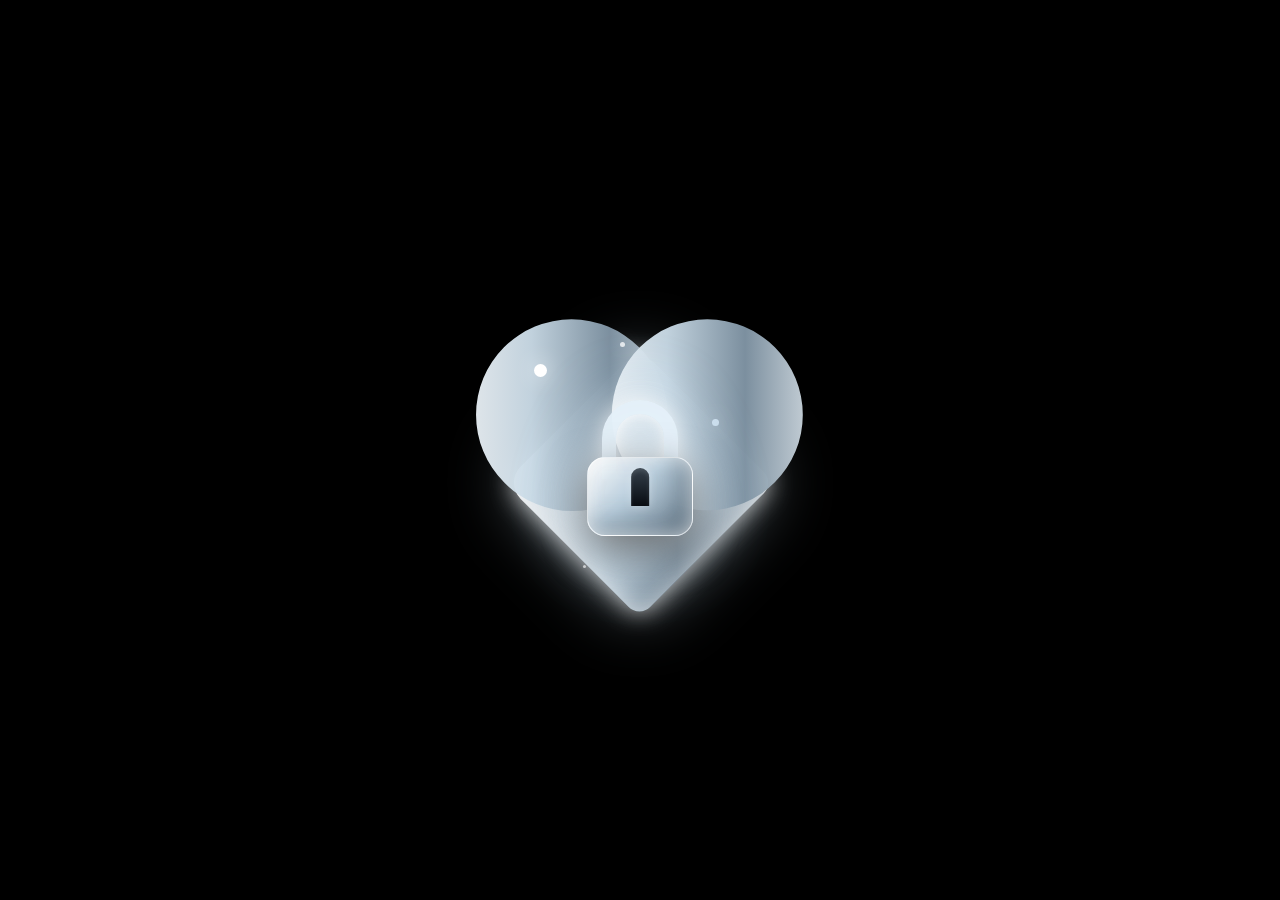
<file: Malak/index.html>
<!doctype html>
<html lang="it">
<head>
  <meta charset="utf-8">
  <meta name="viewport" content="width=device-width, initial-scale=1">
  <title>Malak</title>
  <link rel="preconnect" href="https://fonts.googleapis.com">
  <link rel="preconnect" href="https://fonts.gstatic.com" crossorigin>
  <link href="https://fonts.googleapis.com/css2?family=Great+Vibes&family=Montserrat:wght@400;600;700;800&display=swap" rel="stylesheet">
  <link rel="stylesheet" href="style.css">
</head>
<body>
  <main class="stage" id="stage" aria-label="Animazione per Malak">
    <div class="video-bg" aria-hidden="true">
      <iframe
        id="backgroundVideo"
        data-src="https://www.youtube.com/embed/RG8438PcnlU?autoplay=1&mute=1&loop=1&playlist=RG8438PcnlU&controls=0&modestbranding=1&playsinline=1&rel=0&showinfo=0&disablekb=1&fs=0&iv_load_policy=3"
        title="Sfondo video"
        frameborder="0"
        allow="autoplay; encrypted-media; picture-in-picture; web-share"
        referrerpolicy="strict-origin-when-cross-origin"
        allowfullscreen>
      </iframe>
    </div>

    <section class="intro" id="intro">
      <div class="locked-heart-intro" aria-hidden="true">
        <div class="platinum-heart-wrap">
          <div class="platinum-heart"></div>
          <div class="platinum-lock">
            <span class="lock-shackle"></span>
            <span class="lock-body"></span>
            <span class="lock-keyhole"></span>
          </div>
        </div>
      </div>
      <button class="start-button" id="startButton" type="button">
        <span class="button-heart" aria-hidden="true"></span>
        <span class="button-text">click me</span>
      </button>
    </section>

    <section class="show" id="show" aria-live="polite">
      <div class="video-tint" aria-hidden="true"></div>
      <div class="bow-field" aria-hidden="true">
        <span class="kitty-bow bow-1"></span>
        <span class="kitty-bow bow-2"></span>
        <span class="kitty-bow bow-3"></span>
        <span class="kitty-bow bow-4"></span>
        <span class="kitty-bow bow-5"></span>
      </div>
      <div class="kitty-stickers" aria-hidden="true">
        <img class="kitty-sticker sticker-left" src="hello_kitty_PNG12.png" alt="">
        <img class="kitty-sticker sticker-right" src="hello_kitty_PNG20.png" alt="">
      </div>
      <canvas class="spark-canvas" id="sparkCanvas"></canvas>

      <div class="scene scene-heart is-active" id="sceneHeart">
        <div class="heart-wrap">
          <div class="name-heart" id="nameHeart" aria-label="Cuore con il nome Malak"></div>
          <div class="name-glow">Malak</div>
        </div>
      </div>

      <div class="scene scene-birthday" id="sceneBirthday">
        <div class="birthday-show">
          <div class="orbit-field" aria-hidden="true">
            <span></span>
            <span></span>
            <span></span>
          </div>
          <p class="birthday-kicker">Il tuo giorno</p>
          <h1>Buon compleanno Malak</h1>
          <div class="wish-line">
            <span>ti amo</span>
            <span>sei speciale</span>
            <span>per sempre</span>
          </div>
        </div>
      </div>

      <div class="scene scene-photo" id="scenePhoto">
        <div class="photo-ring">
          <img src="assets/malak.jpg" alt="Malak" id="malakPhoto">
          <div class="photo-fallback" id="photoFallback">
            <span>Malak</span>
          </div>
        </div>
        <p class="photo-caption">La ragazza che amo</p>
      </div>

      <div class="scene scene-message" id="sceneMessage">
        <article class="love-message" id="loveMessage">
          <p class="small">Per te, Malak</p>
          <h1>La mia lettera per te</h1>
          <p>
            Buon compleanno Malak, so che forse sembrerà poco ma non saprei cosa regalarti essendo che non siamo vicini ma siamo ancora distanti se ti avrei qui da me ti avrei fatto un regalo fantastico e sotto ti avrei coccolato perché so che ti piacciono tanto le coccole e le carezze. ❤️
          </p>
          <p>
            Sono felice di darti il tuo primo buon compleanno perché abbiamo quasi fatto 1 anno insieme e questi sono i miei primi auguri che ti faccio da quando ti conosco e da quando ci siamo innamorati. 💘
          </p>
          <p>
            Sei una ragazza fantastica splendente che sorride sempre dove quando vedo che ti ho fatto pure rinascere da una parte dove capisco ciò che provi dopo nel tempo ho capito che penso a sei ogni giorno che passa. 💕
          </p>
          <p>
            Sei una ragazza fantastica che come ti ho sempre detto brilli sui miei occhi fantastici dove anche se sbaglio mi accetti sempre dove anche se sbagli tu ti accetto sempre ed amo quelle piccole parti di te. 💙
          </p>
          <p>
            Sei una ragazza intelligente di intelletto leale e fantastica che fa di tutto per il proprio ragazzo dove se non ci sono e come che ti manca una parte di te perché penso che quella parte di te ci sono io come anche nel mio cuore una parte di te è costruita da te. 💜
          </p>
          <p>
            Dove ogni giorno che passa con te mi innamoro sempre di più non solo della bellezza di quanto sei una ragazza bellissima che brilla che mi innamoro pure dei tuoi fantastici modi di fare vedere che sorridi che dici la tua che sei aperta con me e ciò che mi fa capire quanto tu ci tieni a me dove vedo che ti togli quello scudo e vieni da me perché vuoi ricevere quel amore fantastico che ti piace provare con me dove ritorni sul mio cuore dopo una giornata stancante perché sai che io ci sono sempre e non mi stuferò mai di te. 💖
          </p>
          <p>
            Amo la tua indipendenza il tuo modo di fare essere una ragazza in gamba non cambiare mai ma pensarla nel tuo di modo e che se non va bene una cosa chiedi a me perché sai che ti dico la verità e sono leale. 💛
          </p>
          <p>
            Amo quando mi fai vedere i vestiti indossati amo vedere i vestiti che ti compri sono fantastici e quando ti vedo vedo quanto tu sei fantastica per me è bellissima quando penso che ti sta davvero tutto per bene eh che quando vedo che mi riscaldi perché non tengo perché sei bellissima come un fiore. 💞
          </p>
          <p>
            Ti amo più di qualsiasi altra cosa al mondo.
          </p>
          <p>
            Il tuo valore per me non si può contare con le dita e nemmeno con una calcolatrice sai quando ci sono così tanti numeri che anche una calcolatrice/macchina va in errore(tilt)? Ecco il tuo valore per me è ancora più grande sei qualcosa di incalcolabile qualcosa che nessuna macchina e nessun numero potranno mai spiegare davvero. 🤍
          </p>
          <p>
            Malak continuerei con te tutti i giorni che passano e scusa scusa scusa di tutti i miei errori passati mi perdono e quando ci metto il cuore sai che ciò che dico e vero e che viene dal profondo del mio cuore. ❤️‍🔥
          </p>
          <p>
            Se potevamo incontrarci sarei già venuto per regalarti qualcosa di grande ma non nah ho la possibilità dalla distanza che abbiamo per quello che quando ci rincontreremo Inshallah ti farò i regali che ti ho detto e ti darò davvero il bacio sulle labbra per farti felice e contenta e farti rimanere qualcosa di me provato dove insieme abbiamo provato una cosa che abbiamo sempre voluto.
          </p>
        </article>
      </div>
    </section>
  </main>

  <script src="script.js"></script>
</body>
</html>
</file>
<file: Malak/style.css>
:root {
  --black: #020104;
  --pink: #F48FB1;
  --hot-pink: #F48FB1;
  --rose: #ff9ccf;
  --red: #ff184f;
  --white: #fff6fb;
  --kitty-pink: #F48FB1;
  --gold: #ffd76a;
  --blue: #76c7ff;
  --violet: #b98cff;
}

* {
  box-sizing: border-box;
}

html,
body {
  width: 100%;
  min-height: 100%;
  margin: 0;
  overflow: hidden;
  background: var(--black);
  color: var(--white);
  font-family: "Montserrat", Arial, sans-serif;
}

button {
  font: inherit;
}

.stage {
  position: relative;
  isolation: isolate;
  width: 100vw;
  height: 100vh;
  min-height: 560px;
  overflow: hidden;
  background:
    radial-gradient(circle at 50% 52%, rgba(255, 45, 143, 0.12), transparent 31%),
    radial-gradient(circle at 18% 18%, rgba(255, 24, 79, 0.11), transparent 23%),
    radial-gradient(circle at 82% 78%, rgba(255, 111, 179, 0.1), transparent 25%),
    #000;
}

.stage::before,
.stage::after {
  content: "";
  position: absolute;
  inset: -20%;
  z-index: 0;
  pointer-events: none;
}

.stage::before {
  background-image:
    radial-gradient(circle, rgba(255, 255, 255, 0.8) 0 1px, transparent 1.4px),
    radial-gradient(circle, rgba(255, 111, 179, 0.9) 0 1px, transparent 1.5px);
  background-position: 0 0, 55px 37px;
  background-size: 130px 130px, 170px 170px;
  opacity: 0.2;
  animation: starsDrift 26s linear infinite;
}

.stage::after {
  background:
    radial-gradient(circle at 25% 22%, rgba(255, 24, 79, 0.2), transparent 24%),
    radial-gradient(circle at 76% 35%, rgba(118, 199, 255, 0.12), transparent 26%),
    radial-gradient(circle at 54% 78%, rgba(185, 140, 255, 0.14), transparent 30%);
  filter: blur(12px);
  opacity: 0.75;
  animation: auroraMove 14s ease-in-out infinite alternate;
}

.intro,
.show,
.scene {
  position: absolute;
  inset: 0;
}

.intro {
  z-index: 10;
  display: grid;
  place-items: center;
  background: #000;
  transition: opacity 1.1s ease, visibility 1.1s ease;
}

.intro.is-hidden {
  visibility: hidden;
  opacity: 0;
  pointer-events: none;
}

.locked-heart-intro {
  position: absolute;
  inset: 0;
  display: grid;
  place-items: center;
  transition: opacity 850ms ease, transform 850ms ease, filter 850ms ease, visibility 850ms ease;
  pointer-events: none;
}

.intro.is-ready .locked-heart-intro {
  visibility: hidden;
  opacity: 0;
  transform: scale(1.18);
  filter: blur(18px);
}

.platinum-heart-wrap {
  position: relative;
  display: grid;
  place-items: center;
  width: min(68vw, 330px);
  aspect-ratio: 1;
  animation: platinumFloat 2.8s ease-in-out infinite;
}

.platinum-heart {
  position: absolute;
  width: 58%;
  aspect-ratio: 1;
  left: 21%;
  top: 31%;
  transform: rotate(-45deg);
  border-radius: 12% 12% 8% 8%;
  background:
    linear-gradient(135deg, rgba(255, 255, 255, 0.95), rgba(201, 218, 230, 0.96) 35%, rgba(126, 146, 162, 0.98) 64%, rgba(247, 252, 255, 0.96));
  box-shadow:
    0 0 24px rgba(255, 255, 255, 0.78),
    0 0 68px rgba(190, 216, 232, 0.48),
    inset 0 0 24px rgba(255, 255, 255, 0.58),
    inset -18px -18px 28px rgba(92, 111, 127, 0.32);
}

.platinum-heart::before,
.platinum-heart::after {
  content: "";
  position: absolute;
  width: 100%;
  aspect-ratio: 1;
  border-radius: 50%;
  background: inherit;
}

.platinum-heart::before {
  left: 0;
  top: -50%;
}

.platinum-heart::after {
  left: 50%;
  top: 0;
}

.platinum-heart-wrap::before,
.platinum-heart-wrap::after {
  content: "";
  position: absolute;
  border-radius: 50%;
  pointer-events: none;
}

.platinum-heart-wrap::before {
  display: none;
}

.platinum-heart-wrap::after {
  width: 13px;
  aspect-ratio: 1;
  left: 18%;
  top: 24%;
  background: #fff;
  box-shadow:
    82px -26px 0 -4px rgba(255, 255, 255, 0.76),
    175px 52px 0 -3px rgba(221, 240, 255, 0.74),
    44px 196px 0 -5px rgba(255, 255, 255, 0.7);
  filter: drop-shadow(0 0 11px rgba(255, 255, 255, 0.88));
  animation: platinumSparkle 1.7s ease-in-out infinite;
}

.platinum-lock {
  position: relative;
  width: min(27vw, 118px);
  height: min(31vw, 136px);
  margin-top: 36px;
  z-index: 2;
  filter:
    drop-shadow(0 0 16px rgba(255, 255, 255, 0.72))
    drop-shadow(0 0 34px rgba(173, 203, 222, 0.42));
}

.lock-shackle {
  position: absolute;
  left: 18%;
  top: 0;
  width: 64%;
  height: 58%;
  border: clamp(9px, 2vw, 14px) solid rgba(229, 241, 249, 0.96);
  border-bottom: 0;
  border-radius: 999px 999px 0 0;
  box-shadow:
    inset 0 0 12px rgba(255, 255, 255, 0.72),
    0 0 16px rgba(255, 255, 255, 0.44);
}

.lock-body {
  position: absolute;
  left: 5%;
  bottom: 0;
  width: 90%;
  height: 58%;
  border: 1px solid rgba(255, 255, 255, 0.74);
  border-radius: 18px;
  background:
    linear-gradient(135deg, rgba(255, 255, 255, 0.96), rgba(184, 205, 220, 0.98) 44%, rgba(102, 122, 138, 0.98) 100%);
  box-shadow:
    inset 0 0 18px rgba(255, 255, 255, 0.62),
    inset -16px -14px 24px rgba(68, 86, 101, 0.34),
    0 14px 42px rgba(0, 0, 0, 0.5);
}

.lock-keyhole {
  position: absolute;
  left: 50%;
  bottom: 22%;
  width: 15%;
  height: 28%;
  transform: translateX(-50%);
  border-radius: 999px 999px 45% 45%;
  background: linear-gradient(180deg, #34404b, #080c12);
  box-shadow:
    0 0 10px rgba(255, 255, 255, 0.3),
    inset 0 3px 4px rgba(255, 255, 255, 0.1);
}

.start-button {
  position: relative;
  display: grid;
  place-items: center;
  width: min(64vw, 310px);
  aspect-ratio: 1;
  border: 0;
  color: #fff;
  background: transparent;
  cursor: pointer;
  text-transform: lowercase;
  letter-spacing: 0;
  isolation: isolate;
  opacity: 0;
  transform: translateY(22px) scale(0.82);
  transition: opacity 850ms ease, transform 850ms cubic-bezier(0.18, 0.92, 0.18, 1.18);
  pointer-events: none;
}

.intro.is-ready .start-button {
  opacity: 1;
  transform: translateY(0) scale(1);
  pointer-events: auto;
}

.button-heart {
  position: absolute;
  width: 56%;
  aspect-ratio: 1;
  left: 22%;
  top: 30%;
  transform: rotate(-45deg);
  border-radius: 12% 12% 8% 8%;
  background: linear-gradient(145deg, var(--red), var(--hot-pink) 54%, var(--rose));
  box-shadow:
    0 0 34px rgba(255, 24, 79, 0.75),
    0 0 86px rgba(255, 45, 143, 0.45);
  animation: pulseHeart 1.4s ease-in-out infinite;
  z-index: -1;
}

.button-heart::before,
.button-heart::after {
  content: "";
  position: absolute;
  width: 100%;
  aspect-ratio: 1;
  border-radius: 50%;
  background: inherit;
}

.button-heart::before {
  left: 0;
  top: -50%;
}

.button-heart::after {
  left: 50%;
  top: 0;
}

.button-text {
  position: relative;
  z-index: 1;
  font-size: clamp(1.45rem, 5vw, 2.25rem);
  font-weight: 800;
  text-shadow: 0 2px 12px rgba(0, 0, 0, 0.7);
}

.show {
  z-index: 2;
  opacity: 0;
  transition: opacity 900ms ease;
  isolation: isolate;
}

.show.is-running {
  opacity: 1;
}

.video-bg,
.video-tint,
.bow-field,
.kitty-stickers {
  position: absolute;
  inset: 0;
  pointer-events: none;
}

.video-bg {
  z-index: 0;
  overflow: hidden;
  background: #000;
  opacity: 0;
  transition: opacity 1.6s ease;
}

.stage.video-ready .video-bg {
  opacity: 0.82;
}

.video-bg::before,
.video-bg::after {
  content: "";
  position: absolute;
  pointer-events: none;
}

.video-bg::before {
  inset: -7%;
  z-index: 0;
  background-image:
    linear-gradient(135deg, rgba(2, 1, 4, 0.64), rgba(255, 24, 79, 0.2) 44%, rgba(118, 199, 255, 0.14)),
    url("assets/image0.jpg");
  background-position: center;
  background-size: cover;
  opacity: 0.35;
  filter: blur(3px) saturate(1.12) contrast(1.06) brightness(0.68);
  transform: scale(1.04);
  animation: fallbackPan 18s ease-in-out infinite alternate;
}

.video-bg.use-fallback::before {
  opacity: 0.92;
}

.video-bg.use-fallback iframe {
  display: none;
}

.video-bg::after {
  inset: 0;
  z-index: 2;
  background:
    radial-gradient(circle at 50% 50%, rgba(0, 0, 0, 0.08), rgba(0, 0, 0, 0.28) 42%, rgba(0, 0, 0, 0.48)),
    rgba(244, 143, 177, 0.05);
}

.video-bg iframe {
  position: absolute;
  left: 50%;
  top: 50%;
  z-index: 1;
  width: max(100vw, 177.78vh);
  height: max(56.25vw, 100vh);
  border: 0;
  pointer-events: none;
  transform: translate(-50%, -50%) scale(1.18);
  filter: blur(0.7px) saturate(1.18) contrast(1.04) brightness(0.68);
}

.video-tint {
  z-index: 1;
  background:
    radial-gradient(circle at 50% 44%, rgba(244, 143, 177, 0.2), transparent 30%),
    linear-gradient(180deg, rgba(0, 0, 0, 0.44), rgba(0, 0, 0, 0.82)),
    rgba(0, 0, 0, 0.48);
  backdrop-filter: blur(1px);
}

.bow-field {
  z-index: 3;
  overflow: hidden;
  opacity: 0.82;
}

.kitty-stickers {
  z-index: 3;
  overflow: hidden;
}

.spark-canvas {
  position: absolute;
  inset: 0;
  width: 100%;
  height: 100%;
  z-index: 2;
}

.kitty-bow {
  position: absolute;
  width: var(--bow-size);
  height: calc(var(--bow-size) * 0.76);
  transform: rotate(var(--bow-rotate));
  filter:
    drop-shadow(0 0 12px rgba(244, 143, 177, 0.75))
    drop-shadow(0 0 28px rgba(255, 45, 143, 0.28));
  opacity: 0;
  animation: bowFloat var(--bow-speed) ease-in-out infinite;
}

.kitty-bow::before,
.kitty-bow::after {
  content: "";
  position: absolute;
  top: 9%;
  width: 48%;
  height: 78%;
  background:
    radial-gradient(circle at 36% 34%, rgba(255, 255, 255, 0.55), transparent 18%),
    linear-gradient(135deg, #ffb9d1, var(--kitty-pink) 58%, #df5f95);
  border: 2px solid rgba(255, 246, 251, 0.72);
}

.kitty-bow::before {
  left: 0;
  border-radius: 72% 28% 56% 44%;
  transform: skewY(10deg);
}

.kitty-bow::after {
  right: 0;
  border-radius: 28% 72% 44% 56%;
  transform: skewY(-10deg);
}

.kitty-bow {
  background:
    radial-gradient(circle, #fff 0 18%, transparent 19%),
    linear-gradient(145deg, #ffb9d1, var(--kitty-pink) 62%, #df5f95);
  background-size: 100% 100%;
  border-radius: 50%;
}

.kitty-bow::selection {
  background: transparent;
}

.kitty-sticker {
  position: absolute;
  --sticker-rotate: -8deg;
  --sticker-scale-x: 1;
  width: clamp(150px, 19vw, 290px);
  opacity: 0.2;
  filter:
    drop-shadow(0 0 18px rgba(244, 143, 177, 0.78))
    drop-shadow(0 0 38px rgba(255, 255, 255, 0.18));
  animation: stickerFloat 10s ease-in-out infinite;
}

.sticker-left {
  left: max(-82px, -5vw);
  bottom: 4vh;
  --sticker-rotate: -8deg;
}

.sticker-right {
  right: max(-82px, -5vw);
  top: 10vh;
  --sticker-rotate: 7deg;
  --sticker-scale-x: -1;
  animation-delay: -4s;
}

.bow-1 {
  --bow-size: 54px;
  --bow-rotate: -18deg;
  --bow-speed: 9s;
  left: 7%;
  top: 17%;
}

.bow-2 {
  --bow-size: 38px;
  --bow-rotate: 14deg;
  --bow-speed: 10.5s;
  right: 11%;
  top: 23%;
  animation-delay: -3.5s;
}

.bow-3 {
  --bow-size: 64px;
  --bow-rotate: 9deg;
  --bow-speed: 12s;
  left: 12%;
  bottom: 14%;
  animation-delay: -5.5s;
}

.bow-4 {
  --bow-size: 42px;
  --bow-rotate: -10deg;
  --bow-speed: 8.8s;
  right: 14%;
  bottom: 18%;
  animation-delay: -2s;
}

.bow-5 {
  --bow-size: 30px;
  --bow-rotate: 22deg;
  --bow-speed: 7.6s;
  left: 50%;
  top: 9%;
  animation-delay: -4s;
}

.scene {
  display: grid;
  place-items: center;
  z-index: 4;
  opacity: 0;
  transform: scale(0.98);
  transition: opacity 1.2s ease, transform 1.2s ease;
  pointer-events: none;
}

.scene.is-active {
  opacity: 1;
  transform: scale(1);
  pointer-events: auto;
}

.heart-wrap {
  position: relative;
  display: grid;
  place-items: center;
  width: min(92vw, 780px);
  height: min(88vh, 680px);
}

.name-heart {
  position: relative;
  width: min(88vw, 720px);
  height: min(76vh, 610px);
  filter:
    drop-shadow(0 0 13px rgba(255, 45, 143, 0.85))
    drop-shadow(0 0 34px rgba(255, 24, 79, 0.38));
}

.heart-letter {
  position: absolute;
  left: 50%;
  top: 50%;
  color: var(--rose);
  font-size: clamp(0.72rem, 1.9vw, 1.12rem);
  font-weight: 800;
  line-height: 1;
  text-shadow:
    0 0 7px rgba(255, 255, 255, 0.9),
    0 0 15px rgba(244, 143, 177, 0.95),
    0 0 32px rgba(255, 24, 79, 0.7);
  opacity: 0;
  transform: translate(-50%, -50%) scale(0.2);
  animation: letterIn 900ms cubic-bezier(0.2, 0.9, 0.22, 1.28) forwards, shimmer 2.8s ease-in-out infinite;
}

.heart-letter:nth-child(3n) {
  color: #fff;
}

.heart-letter:nth-child(5n) {
  color: var(--red);
}

.name-glow {
  position: absolute;
  bottom: clamp(34px, 7vh, 72px);
  font-family: "Great Vibes", cursive;
  font-size: clamp(4.6rem, 16vw, 11rem);
  color: #fff;
  line-height: 0.85;
  text-shadow:
    0 0 12px rgba(255, 255, 255, 0.9),
    0 0 42px rgba(244, 143, 177, 0.95),
    0 0 90px rgba(255, 24, 79, 0.7);
  opacity: 0;
  transform: translateY(26px);
}

.show.is-running .name-glow {
  animation: nameReveal 1.4s ease forwards 3.7s;
}

.birthday-show {
  position: relative;
  display: grid;
  place-items: center;
  width: min(92vw, 980px);
  min-height: min(78vh, 620px);
  text-align: center;
  isolation: isolate;
}

.birthday-show::before {
  content: "";
  position: absolute;
  width: min(72vw, 560px);
  aspect-ratio: 1;
  border-radius: 50%;
  background:
    radial-gradient(circle, rgba(255, 246, 251, 0.18), transparent 31%),
    conic-gradient(from 90deg, transparent, rgba(244, 143, 177, 0.8), transparent, rgba(255, 215, 106, 0.7), transparent);
  filter: blur(1px) drop-shadow(0 0 34px rgba(244, 143, 177, 0.38));
  animation: spin 11s linear infinite;
  z-index: -2;
}

.birthday-kicker {
  margin: 0 0 -12px;
  color: var(--gold);
  font-size: clamp(0.78rem, 2vw, 1rem);
  font-weight: 800;
  letter-spacing: 0.24em;
  text-transform: uppercase;
  text-shadow: 0 0 20px rgba(255, 215, 106, 0.55);
  animation: fadeRise 1s ease both;
}

.birthday-show h1 {
  margin: 0;
  font-family: "Great Vibes", cursive;
  font-size: clamp(4.1rem, 13vw, 11rem);
  font-weight: 400;
  line-height: 0.88;
  color: #fff;
  letter-spacing: 0;
  text-shadow:
    0 0 18px rgba(255, 255, 255, 0.9),
    0 0 64px rgba(255, 45, 143, 0.9),
    0 0 110px rgba(255, 24, 79, 0.55);
  animation: titlePop 1.2s cubic-bezier(0.17, 0.92, 0.18, 1.18) both 0.25s;
}

.wish-line {
  display: flex;
  flex-wrap: wrap;
  justify-content: center;
  gap: 10px;
  margin-top: clamp(24px, 5vh, 44px);
}

.wish-line span {
  border: 1px solid rgba(255, 156, 207, 0.46);
  border-radius: 999px;
  padding: 9px 15px;
  color: rgba(255, 246, 251, 0.94);
  background: rgba(255, 24, 79, 0.12);
  box-shadow: 0 0 22px rgba(255, 45, 143, 0.18);
  font-size: clamp(0.82rem, 2vw, 1rem);
  font-weight: 800;
  animation: chipIn 700ms ease both;
}

.wish-line span:nth-child(2) {
  animation-delay: 0.18s;
}

.wish-line span:nth-child(3) {
  animation-delay: 0.36s;
}

.orbit-field,
.orbit-field span {
  position: absolute;
  inset: 0;
  border-radius: 50%;
}

.orbit-field {
  width: min(78vw, 640px);
  aspect-ratio: 1;
  inset: auto;
  z-index: -1;
  opacity: 0.78;
  animation: orbitTilt 9s ease-in-out infinite alternate;
}

.orbit-field span {
  border: 1px solid rgba(255, 156, 207, 0.22);
  box-shadow: 0 0 26px rgba(244, 143, 177, 0.22);
  transform: rotate(var(--angle));
}

.orbit-field span::before {
  content: "\2665";
  position: absolute;
  top: 50%;
  left: -5px;
  color: var(--pink);
  font-size: clamp(1rem, 2.2vw, 1.45rem);
  text-shadow: 0 0 17px rgba(244, 143, 177, 0.9);
  animation: orbitHeart 4.5s linear infinite;
}

.orbit-field span:nth-child(1) {
  --angle: 16deg;
}

.orbit-field span:nth-child(2) {
  --angle: -31deg;
  inset: 9%;
}

.orbit-field span:nth-child(2)::before {
  color: var(--gold);
  animation-duration: 5.8s;
}

.orbit-field span:nth-child(3) {
  --angle: 58deg;
  inset: 17%;
}

.orbit-field span:nth-child(3)::before {
  color: var(--blue);
  animation-duration: 6.9s;
}

.photo-ring {
  position: relative;
  width: min(74vw, 430px);
  aspect-ratio: 1;
  display: grid;
  place-items: center;
  border-radius: 50%;
  isolation: isolate;
}

.photo-ring::before,
.photo-ring::after {
  content: "";
  position: absolute;
  inset: -16px;
  border-radius: inherit;
  background: conic-gradient(from 0deg, var(--red), var(--rose), #fff, var(--hot-pink), var(--red));
  animation: spin 5s linear infinite;
  z-index: -2;
}

.photo-ring::after {
  inset: -34px;
  opacity: 0.45;
  filter: blur(30px);
}

.photo-ring img,
.photo-fallback {
  width: 100%;
  height: 100%;
  border: 8px solid rgba(255, 246, 251, 0.85);
  border-radius: 50%;
  object-fit: cover;
  box-shadow: 0 0 70px rgba(255, 45, 143, 0.55);
  background: #090308;
}

.photo-ring img {
  opacity: 1;
  transform: scale(1);
  transition: opacity 650ms ease, transform 650ms ease, filter 650ms ease;
}

.photo-ring img.is-changing {
  opacity: 0;
  transform: scale(0.94);
  filter: blur(8px);
}

.photo-ring img.is-missing {
  display: none;
}

.photo-fallback {
  display: none;
  place-items: center;
  padding: 28px;
  text-align: center;
}

.photo-fallback.is-visible {
  display: grid;
}

.photo-fallback span {
  font-family: "Great Vibes", cursive;
  font-size: clamp(4.8rem, 17vw, 8rem);
  color: var(--white);
  text-shadow:
    0 0 18px rgba(255, 255, 255, 0.95),
    0 0 52px rgba(244, 143, 177, 0.9);
}

.scene-photo.is-active .photo-ring {
  animation: photoArrive 1.2s cubic-bezier(0.14, 0.95, 0.3, 1.15) both;
}

.photo-caption {
  margin: 28px 0 0;
  color: rgba(255, 246, 251, 0.94);
  font-family: "Great Vibes", cursive;
  font-size: clamp(2.4rem, 7vw, 5.4rem);
  line-height: 0.95;
  text-shadow:
    0 0 16px rgba(255, 255, 255, 0.75),
    0 0 46px rgba(244, 143, 177, 0.7);
  opacity: 0;
  transform: translateY(18px);
}

.scene-photo.is-active .photo-caption {
  animation: fadeRise 1s ease both 0.75s;
}

.scene-message {
  align-items: start;
  overflow-x: hidden;
  overflow-y: auto;
  padding: clamp(22px, 5vh, 56px) 0;
  scrollbar-color: rgba(255, 111, 179, 0.7) rgba(255, 255, 255, 0.08);
}

.love-message {
  position: relative;
  width: min(90vw, 860px);
  margin: auto;
  padding: clamp(24px, 4vw, 44px);
  border: 1px solid rgba(255, 156, 207, 0.36);
  border-radius: 18px;
  text-align: left;
  background:
    linear-gradient(180deg, rgba(255, 246, 251, 0.08), rgba(255, 45, 143, 0.06)),
    rgba(8, 2, 8, 0.78);
  box-shadow:
    0 0 0 1px rgba(255, 255, 255, 0.05) inset,
    0 0 60px rgba(255, 45, 143, 0.2),
    0 24px 90px rgba(0, 0, 0, 0.6);
  backdrop-filter: blur(12px);
  text-shadow: 0 0 28px rgba(255, 45, 143, 0.42);
  opacity: 0;
  transform: translateY(38px) scale(0.97);
}

.love-message::before {
  content: "";
  position: absolute;
  inset: 12px;
  border: 1px solid rgba(255, 215, 106, 0.18);
  border-radius: 12px;
  pointer-events: none;
}

.scene-message.is-active .love-message {
  animation: letterOpen 1.1s cubic-bezier(0.18, 0.9, 0.2, 1.08) both;
}

.love-message .small {
  margin: 0 0 10px;
  color: var(--rose);
  font-size: clamp(0.82rem, 1.8vw, 1rem);
  font-weight: 800;
  letter-spacing: 0.18em;
  text-transform: uppercase;
}

.love-message h1 {
  margin: 0 0 26px;
  font-family: "Great Vibes", cursive;
  font-size: clamp(3.2rem, 9vw, 6.6rem);
  font-weight: 400;
  line-height: 0.9;
  letter-spacing: 0;
  color: #fff;
  text-shadow:
    0 0 18px rgba(255, 255, 255, 0.88),
    0 0 60px rgba(255, 45, 143, 0.72);
}

.love-message p {
  max-width: none;
  margin: 18px auto;
  font-size: clamp(0.96rem, 2.1vw, 1.14rem);
  line-height: 1.78;
  color: rgba(255, 246, 251, 0.92);
  opacity: 0;
  transform: translateY(18px);
}

.scene-message.is-active .love-message p {
  animation: paragraphIn 720ms ease both;
}

.scene-message.is-active .love-message p:nth-of-type(1) {
  animation-delay: 0.25s;
}

.scene-message.is-active .love-message p:nth-of-type(2) {
  animation-delay: 0.4s;
}

.scene-message.is-active .love-message p:nth-of-type(3) {
  animation-delay: 0.55s;
}

.scene-message.is-active .love-message p:nth-of-type(4) {
  animation-delay: 0.7s;
}

.scene-message.is-active .love-message p:nth-of-type(n + 5) {
  animation-delay: 0.85s;
}

.love-message strong {
  display: block;
  margin-top: 22px;
  color: var(--rose);
  font-size: clamp(1.04rem, 2.5vw, 1.35rem);
}

.floating-heart {
  position: fixed;
  left: 50%;
  bottom: -30px;
  z-index: 3;
  width: var(--size);
  aspect-ratio: 1;
  transform: translateX(-50%) rotate(-45deg);
  border-radius: 26% 26% 9% 9%;
  background: var(--tone);
  filter: drop-shadow(0 0 14px rgba(255, 45, 143, 0.65));
  opacity: 0;
  animation: floatUp var(--duration) ease-in forwards;
  pointer-events: none;
}

.floating-heart::before,
.floating-heart::after {
  content: "";
  position: absolute;
  width: 100%;
  height: 100%;
  border-radius: 50%;
  background: inherit;
}

.floating-heart::before {
  top: -50%;
  left: 0;
}

.floating-heart::after {
  top: 0;
  right: -50%;
}

.burst-word {
  position: fixed;
  left: var(--x);
  top: var(--y);
  z-index: 3;
  color: var(--color);
  font-family: "Great Vibes", cursive;
  font-size: var(--font-size);
  line-height: 1;
  text-shadow:
    0 0 12px rgba(255, 255, 255, 0.72),
    0 0 30px rgba(244, 143, 177, 0.72);
  opacity: 0;
  pointer-events: none;
  animation: wordFloat var(--duration) ease-out forwards;
}

.shooting-star {
  position: fixed;
  left: -16vw;
  top: var(--top);
  z-index: 3;
  width: clamp(90px, 15vw, 190px);
  height: 2px;
  background: linear-gradient(90deg, transparent, rgba(255, 246, 251, 0.92), rgba(255, 45, 143, 0.18));
  filter: drop-shadow(0 0 12px rgba(255, 111, 179, 0.8));
  transform: rotate(var(--rotate));
  opacity: 0;
  pointer-events: none;
  animation: shoot 1.7s ease-in forwards;
}

@keyframes pulseHeart {
  0%,
  100% {
    transform: rotate(-45deg) scale(1);
  }
  50% {
    transform: rotate(-45deg) scale(1.08);
  }
}

@keyframes platinumFloat {
  0%,
  100% {
    transform: translateY(0) scale(1);
  }
  50% {
    transform: translateY(-12px) scale(1.025);
  }
}

@keyframes platinumSparkle {
  0%,
  100% {
    opacity: 0.32;
    transform: scale(0.8);
  }
  50% {
    opacity: 1;
    transform: scale(1.2);
  }
}

@keyframes letterIn {
  to {
    opacity: 1;
    transform: translate(-50%, -50%) scale(1);
  }
}

@keyframes shimmer {
  0%,
  100% {
    filter: brightness(1);
  }
  50% {
    filter: brightness(1.8);
  }
}

@keyframes nameReveal {
  to {
    opacity: 1;
    transform: translateY(0);
  }
}

@keyframes spin {
  to {
    transform: rotate(360deg);
  }
}

@keyframes photoArrive {
  from {
    opacity: 0;
    transform: translateY(80px) scale(0.58) rotate(-8deg);
  }
  to {
    opacity: 1;
    transform: translateY(0) scale(1) rotate(0);
  }
}

@keyframes floatUp {
  0% {
    opacity: 0;
    transform: translate(-50%, 0) rotate(-45deg) scale(0.7);
  }
  12% {
    opacity: 0.9;
  }
  100% {
    opacity: 0;
    transform: translate(calc(-50% + var(--drift)), -112vh) rotate(-45deg) scale(1.3);
  }
}

@keyframes bowFloat {
  0%,
  100% {
    opacity: 0.24;
    transform: translate3d(0, 0, 0) rotate(var(--bow-rotate)) scale(0.92);
  }
  45% {
    opacity: 0.78;
    transform: translate3d(18px, -28px, 0) rotate(calc(var(--bow-rotate) + 8deg)) scale(1);
  }
  70% {
    opacity: 0.62;
    transform: translate3d(-14px, -18px, 0) rotate(calc(var(--bow-rotate) - 6deg)) scale(0.96);
  }
}

@keyframes stickerFloat {
  0%,
  100% {
    opacity: 0.16;
    transform: translateY(0) rotate(var(--sticker-rotate)) scaleX(var(--sticker-scale-x));
  }
  50% {
    opacity: 0.28;
    transform: translateY(-22px) rotate(calc(var(--sticker-rotate) + 5deg)) scaleX(var(--sticker-scale-x));
  }
}

@keyframes starsDrift {
  to {
    transform: translate3d(-120px, 120px, 0);
  }
}

@keyframes auroraMove {
  from {
    transform: rotate(0deg) scale(1);
  }
  to {
    transform: rotate(8deg) scale(1.08);
  }
}

@keyframes fallbackPan {
  from {
    transform: scale(1.04) translate3d(-1.2%, -0.8%, 0);
  }

  to {
    transform: scale(1.1) translate3d(1.2%, 0.8%, 0);
  }
}

@keyframes fadeRise {
  from {
    opacity: 0;
    transform: translateY(18px);
  }
  to {
    opacity: 1;
    transform: translateY(0);
  }
}

@keyframes titlePop {
  from {
    opacity: 0;
    transform: translateY(32px) scale(0.82);
  }
  to {
    opacity: 1;
    transform: translateY(0) scale(1);
  }
}

@keyframes chipIn {
  from {
    opacity: 0;
    transform: translateY(18px) scale(0.85);
  }
  to {
    opacity: 1;
    transform: translateY(0) scale(1);
  }
}

@keyframes orbitTilt {
  from {
    transform: rotateX(61deg) rotateZ(-10deg);
  }
  to {
    transform: rotateX(61deg) rotateZ(18deg);
  }
}

@keyframes orbitHeart {
  to {
    transform: rotate(360deg);
  }
}

@keyframes letterOpen {
  from {
    opacity: 0;
    transform: translateY(52px) scale(0.9) rotateX(12deg);
  }
  to {
    opacity: 1;
    transform: translateY(0) scale(1) rotateX(0);
  }
}

@keyframes paragraphIn {
  to {
    opacity: 1;
    transform: translateY(0);
  }
}

@keyframes wordFloat {
  0% {
    opacity: 0;
    transform: translate(-50%, 18px) scale(0.72) rotate(-4deg);
  }
  18% {
    opacity: 1;
  }
  100% {
    opacity: 0;
    transform: translate(-50%, -95px) scale(1.18) rotate(5deg);
  }
}

@keyframes shoot {
  0% {
    opacity: 0;
    transform: translateX(0) rotate(var(--rotate));
  }
  10% {
    opacity: 1;
  }
  100% {
    opacity: 0;
    transform: translateX(130vw) rotate(var(--rotate));
  }
}

@media (max-width: 640px) {
  .stage {
    min-height: 520px;
  }

  .platinum-heart-wrap {
    width: min(78vw, 290px);
  }

  .platinum-lock {
    width: min(31vw, 104px);
    height: min(36vw, 124px);
    margin-top: 28px;
  }

  .heart-wrap {
    height: 74vh;
  }

  .name-heart {
    width: 96vw;
    height: 58vh;
  }

  .name-glow {
    bottom: 54px;
  }

  .love-message p {
    line-height: 1.64;
  }

  .scene-message {
    padding: 18px 0 34px;
  }

  .love-message {
    width: min(93vw, 860px);
    padding: 24px 18px;
    border-radius: 14px;
  }

  .love-message h1 {
    font-size: clamp(3rem, 15vw, 4.5rem);
  }

  .wish-line {
    gap: 8px;
  }

  .wish-line span {
    padding: 8px 11px;
  }

  .kitty-sticker {
    width: clamp(112px, 34vw, 170px);
    opacity: 0.18;
  }

  .sticker-left {
    left: -66px;
    bottom: 8vh;
  }

  .sticker-right {
    right: -66px;
    top: 14vh;
  }
}
</file>
